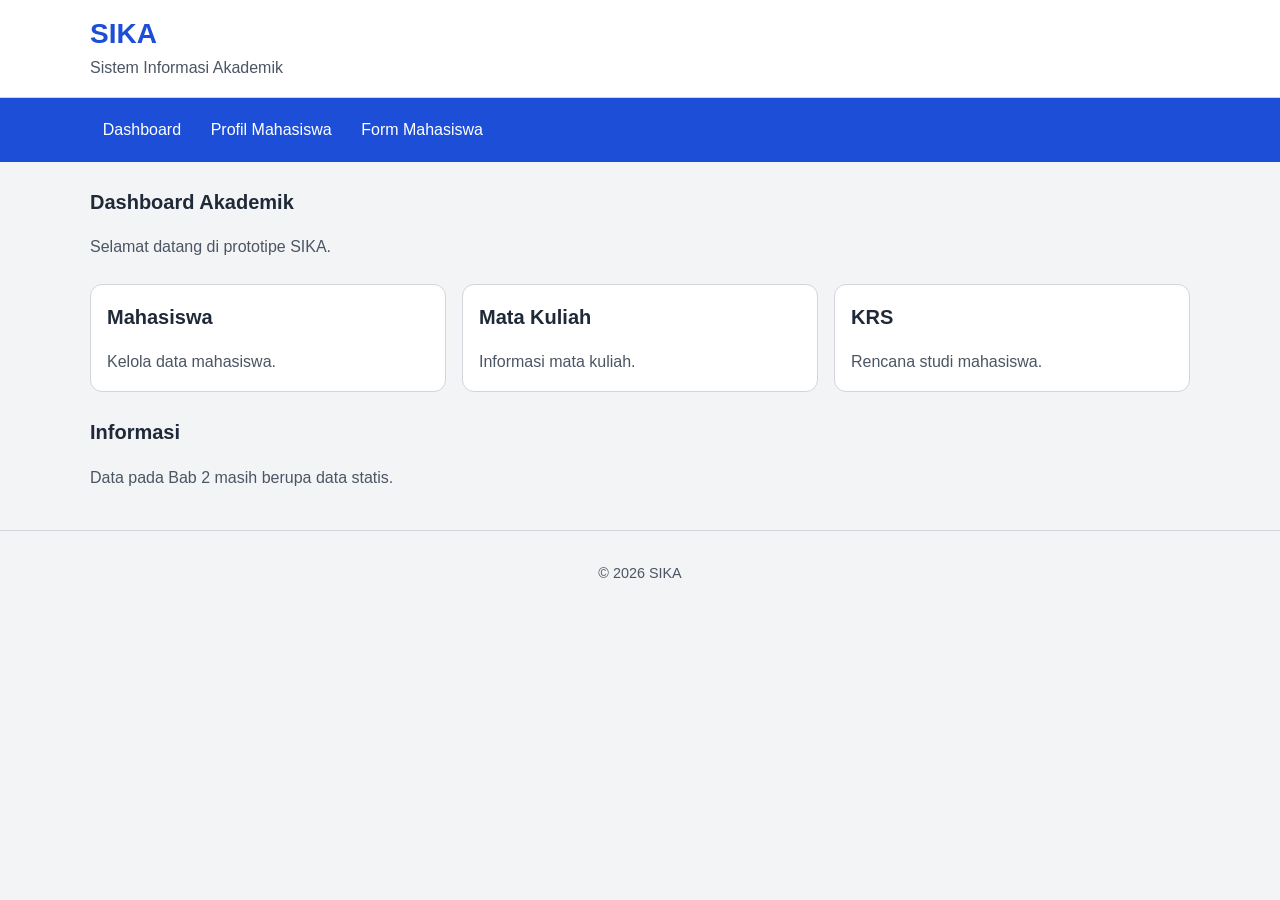
<file: sika/index.html>
<!DOCTYPE html>
<html lang="id">
<head>
    <meta charset="UTF-8">
    <meta name="viewport"
          content="width=device-width, initial-scale=1.0">
    <title>SIKA - Dashboard</title>
    <link rel="stylesheet" href="assets/css/style.css">
</head>
<body>
    <header>
        <div class="container">
            <h1>SIKA</h1>
            <p>Sistem Informasi Akademik</p>
        </div>
    </header>

    <nav aria-label="Navigasi utama">
        <div class="container">
            <ul>
                <li><a href="index.html">Dashboard</a></li>
                <li><a href="mahasiswa.html">Profil Mahasiswa</a></li>
                <li><a href="form-mahasiswa.html">Form Mahasiswa</a></li>
            </ul>
        </div>
    </nav>

    <main class="container">
        <section>
            <h2>Dashboard Akademik</h2>
            <p>Selamat datang di prototipe SIKA.</p>
        </section>

        <section class="dashboard-grid">
            <article class="card">
                <h2>Mahasiswa</h2>
                <p>Kelola data mahasiswa.</p>
            </article>
            <article class="card">
                <h2>Mata Kuliah</h2>
                <p>Informasi mata kuliah.</p>
            </article>
            <article class="card">
                <h2>KRS</h2>
                <p>Rencana studi mahasiswa.</p>
            </article>
        </section>

        <aside>
            <h2>Informasi</h2>
            <p>Data pada Bab 2 masih berupa data statis.</p>
        </aside>
    </main>

    <footer>
        <div class="container">
            <p>&copy; 2026 SIKA</p>
        </div>
    </footer>
</body>
</html>
</file>
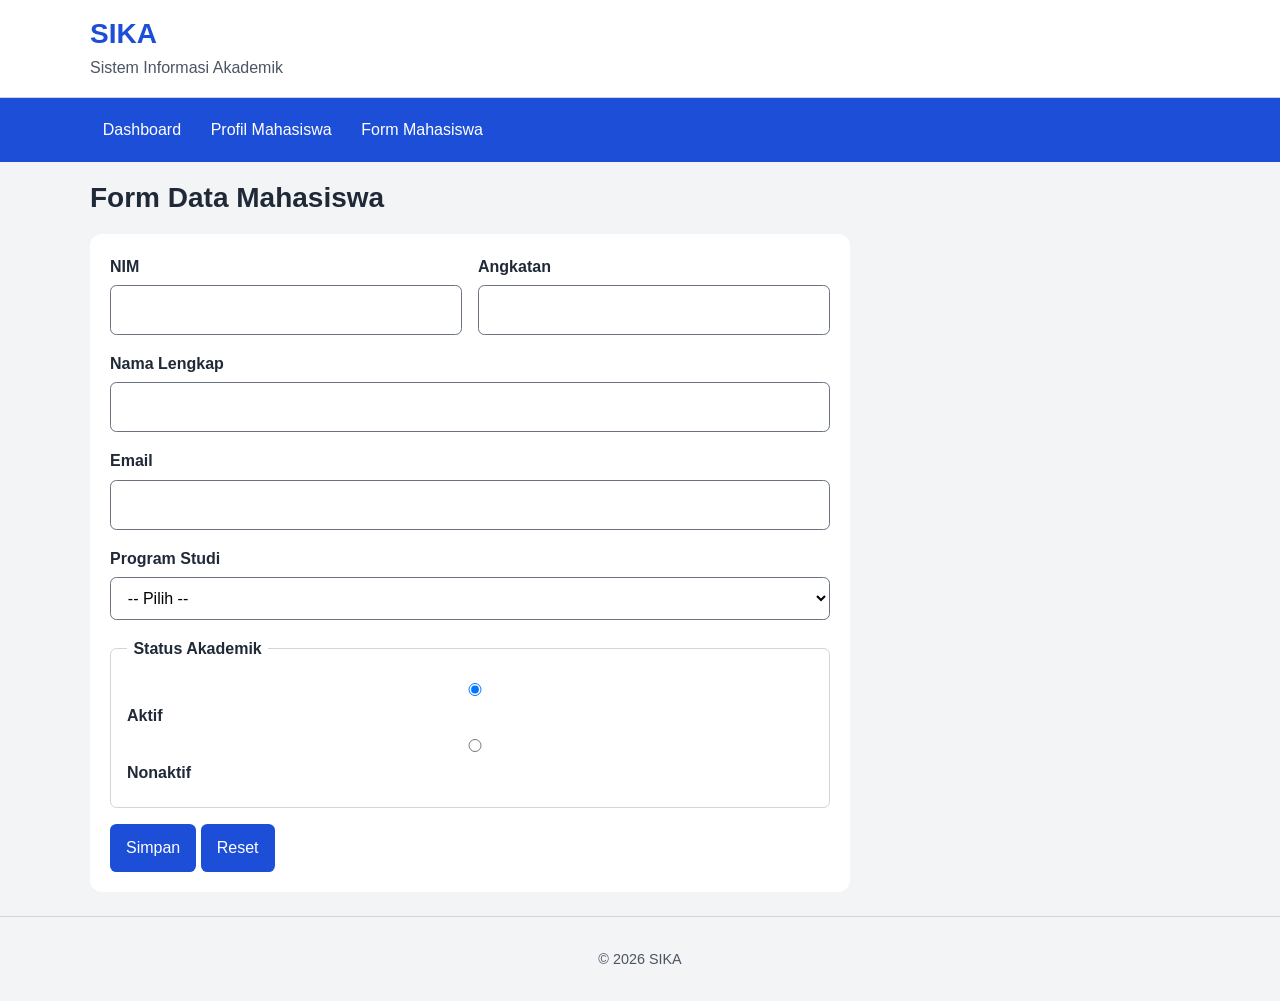
<file: sika/form-mahasiswa.html>
<!DOCTYPE html>
<html lang="id">
<head>
    <meta charset="UTF-8">
    <meta name="viewport"
          content="width=device-width, initial-scale=1.0">
    <title>SIKA - Form Mahasiswa</title>
    <link rel="stylesheet" href="assets/css/style.css">
</head>
<body>
    <header>
        <div class="container">
            <h1>SIKA</h1>
            <p>Sistem Informasi Akademik</p>
        </div>
    </header>

    <nav aria-label="Navigasi utama">
        <div class="container">
            <ul>
                <li><a href="index.html">Dashboard</a></li>
                <li><a href="mahasiswa.html">Profil Mahasiswa</a></li>
                <li><a href="form-mahasiswa.html">Form Mahasiswa</a></li>
            </ul>
        </div>
    </nav>

    <main class="container">
        <h1>Form Data Mahasiswa</h1>

        <form action="#" method="post">
            <div class="form-row">
                <div class="form-group">
                    <label for="nim">NIM</label>
                    <input type="text"
                           id="nim"
                           name="nim"
                           minlength="8"
                           maxlength="15"
                           required>
                </div>
                <div class="form-group">
                    <label for="angkatan">Angkatan</label>
                    <input type="number"
                           id="angkatan"
                           name="angkatan"
                           min="2020"
                           max="2030"
                           required>
                </div>
            </div>

            <div class="form-group">
                <label for="nama">Nama Lengkap</label>
                <input type="text"
                       id="nama"
                       name="nama"
                       minlength="3"
                       required>
            </div>

            <div class="form-group">
                <label for="email">Email</label>
                <input type="email"
                       id="email"
                       name="email"
                       required>
            </div>

            <div class="form-group">
                <label for="prodi">Program Studi</label>
                <select id="prodi" name="prodi" required>
                    <option value="">-- Pilih --</option>
                    <option value="TI">Teknik Informatika</option>
                    <option value="SI">Sistem Informasi</option>
                </select>
            </div>

            <fieldset>
                <legend>Status Akademik</legend>
                <input type="radio"
                       id="aktif"
                       name="status"
                       value="aktif"
                       checked>
                <label for="aktif">Aktif</label>

                <input type="radio"
                       id="nonaktif"
                       name="status"
                       value="nonaktif">
                <label for="nonaktif">Nonaktif</label>
            </fieldset>

            <button type="submit">Simpan</button>
            <button type="reset">Reset</button>
        </form>
    </main>

    <footer>
        <div class="container">
            <p>&copy; 2026 SIKA</p>
        </div>
    </footer>
</body>
</html>
</file>
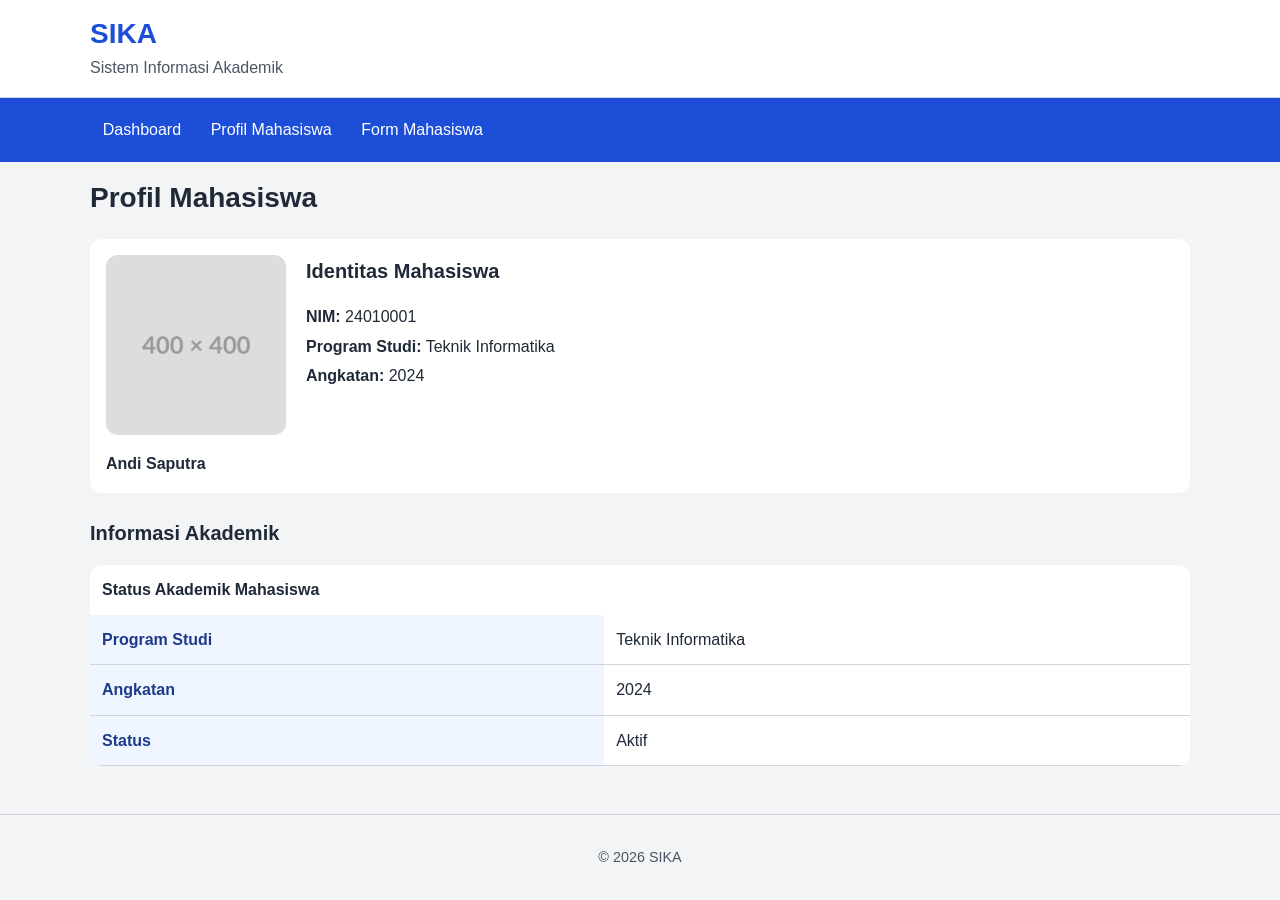
<file: sika/mahasiswa.html>
<!DOCTYPE html>
<html lang="id">
<head>
    <meta charset="UTF-8">
    <meta name="viewport"
          content="width=device-width, initial-scale=1.0">
    <title>SIKA - Profil Mahasiswa</title>
    <link rel="stylesheet" href="assets/css/style.css">
</head>
<body>
    <header>
        <div class="container">
            <h1>SIKA</h1>
            <p>Sistem Informasi Akademik</p>
        </div>
    </header>

    <nav aria-label="Navigasi utama">
        <div class="container">
            <ul>
                <li><a href="index.html">Dashboard</a></li>
                <li><a href="mahasiswa.html">Profil Mahasiswa</a></li>
                <li><a href="form-mahasiswa.html">Form Mahasiswa</a></li>
            </ul>
        </div>
    </nav>

    <main class="container">
        <h1>Profil Mahasiswa</h1>

        <section class="profile">
            <figure>
                <img src="assets/images/mahasiswa.jpg"
                     alt="Foto profil mahasiswa Andi Saputra">
                <figcaption>Andi Saputra</figcaption>
            </figure>
            <div class="profile-info">
                <h2>Identitas Mahasiswa</h2>
                <p><strong>NIM:</strong> 24010001</p>
                <p><strong>Program Studi:</strong> Teknik Informatika</p>
                <p><strong>Angkatan:</strong> 2024</p>
            </div>
        </section>

        <section>
            <h2>Informasi Akademik</h2>
            <div class="table-wrapper">
                <table>
                    <caption>Status Akademik Mahasiswa</caption>
                    <tbody>
                        <tr>
                            <th scope="row">Program Studi</th>
                            <td>Teknik Informatika</td>
                        </tr>
                        <tr>
                            <th scope="row">Angkatan</th>
                            <td>2024</td>
                        </tr>
                        <tr>
                            <th scope="row">Status</th>
                            <td>Aktif</td>
                        </tr>
                    </tbody>
                </table>
            </div>
        </section>
    </main>

    <footer>
        <div class="container">
            <p>&copy; 2026 SIKA</p>
        </div>
    </footer>
</body>
</html>
</file>
<file: sika/assets/css/style.css>
/* 1. Reset / Base */
* { box-sizing: border-box; }
html { font-size: 100%; }
body {
  margin: 0;
  font-family: Arial, Helvetica, sans-serif;
  line-height: 1.6;
  color: var(--text);
  background: var(--background);
}
img { max-width: 100%; height: auto; }

/* 2. Variables (design tokens) */
:root {
  --primary: #1d4ed8;
  --primary-dark: #1e40af;
  --surface: #ffffff;
  --background: #f3f4f6;
  --text: #1f2937;
  --muted: #4b5563;
  --border: #d1d5db;
  --danger: #b91c1c;
  --danger-bg: #fef2f2;
  --success: #166534;
  --success-bg: #f0fdf4;
  --radius: .75rem;
  --radius-sm: .4rem;
  --space-1: .5rem;
  --space-2: 1rem;
  --space-3: 1.5rem;
  --space-4: 2rem;
}

/* 3. Typography */
h1 { font-size: 1.75rem; line-height: 1.25; }
h2 { font-size: 1.25rem; }
p  { color: var(--muted); }
a  { color: var(--primary); }

/* 4. Layout */
.container { width: min(100% - 2rem, 1100px); margin-inline: auto; }
section { margin-block: var(--space-3); }
header { background: var(--surface); border-bottom: 1px solid var(--border); padding: var(--space-2) 0; }
header h1 { margin: 0; color: var(--primary); }
header p { margin: .25rem 0 0; }
main { padding-bottom: var(--space-3); }
footer { border-top: 1px solid var(--border); padding: var(--space-2) 0; text-align: center; color: var(--muted); font-size: .9rem; }

/* Flexbox: navigasi (satu dimensi) */
nav { background: var(--primary); }
nav ul { display: flex; flex-wrap: wrap; gap: .25rem; list-style: none; margin: 0; padding: .6rem 0; }
nav a { display: block; padding: .6rem .8rem; color: #fff; text-decoration: none; border-radius: .35rem; }
nav a:hover, nav a:focus { background: var(--primary-dark); }
nav a:focus-visible { outline: 3px solid #fff; outline-offset: 2px; }
nav a[aria-current="page"] { background: var(--primary-dark); text-decoration: underline; text-underline-offset: .3em; }

/* Skip link (aksesibilitas keyboard) */
.skip-link { position: absolute; left: -999px; top: 0; background: #fff; color: var(--primary); padding: .5rem 1rem; z-index: 10; }
.skip-link:focus { left: 0; }

/* Grid: dashboard (dua dimensi), mobile-first */
.dashboard-grid { display: grid; grid-template-columns: 1fr; gap: var(--space-2); margin-block: var(--space-3); }

/* 5. Components */
.card { background: var(--surface); border: 1px solid var(--border); border-radius: var(--radius); padding: var(--space-2); }
.card h2 { margin-top: 0; }
.card p { margin-bottom: 0; }

.profile { display: grid; grid-template-columns: 1fr; gap: 1.25rem; background: var(--surface); padding: var(--space-2); border-radius: var(--radius); }
.profile figure { margin: 0; }
.profile img { max-width: 180px; border-radius: var(--radius); }
.profile figcaption { margin-top: .5rem; font-weight: 600; }
.profile-info h2 { margin-top: 0; }
.profile-info p { margin: .25rem 0; color: var(--text); }

.btn-group { display: flex; flex-wrap: wrap; gap: .5rem; margin-top: var(--space-2); }

/* Status: warna + ikon + teks (tidak hanya warna) */
.alert { display: flex; gap: .6rem; align-items: flex-start; padding: .75rem 1rem; border-radius: var(--radius-sm); border: 2px solid; margin-block: .5rem; }
.alert strong { white-space: nowrap; }
.alert-error   { color: var(--danger);  background: var(--danger-bg);  border-color: var(--danger); }
.alert-success { color: var(--success); background: var(--success-bg); border-color: var(--success); border-style: dashed; }
.alert-error::before   { content: "\26A0"; }  /* simbol peringatan */
.alert-success::before { content: "\2714"; }  /* simbol centang */

/* 6. Forms & Tables */
form { max-width: 760px; background: var(--surface); padding: 1.25rem; border-radius: var(--radius); }
fieldset { border: 1px solid var(--border); border-radius: var(--radius-sm); margin: 0 0 1rem; padding: 1rem; }
legend { font-weight: 700; padding-inline: .4rem; }
.form-group { margin-bottom: 1rem; }
label { display: block; margin-bottom: .35rem; font-weight: 600; }
.hint { display: block; margin-top: .25rem; font-size: .875rem; color: var(--muted); }
input, select, textarea {
  width: 100%; padding: .7rem .8rem; border: 1px solid #6b7280;
  border-radius: var(--radius-sm); font: inherit; background: #fff;
}
input:focus, select:focus, textarea:focus { outline: 3px solid #93c5fd; outline-offset: 1px; border-color: var(--primary); }
.form-row { display: grid; grid-template-columns: 1fr; gap: var(--space-2); }
button, input[type="submit"], .btn {
  display: inline-block; border: 0; border-radius: var(--radius-sm); padding: .7rem 1rem;
  background: var(--primary); color: #fff; font: inherit; cursor: pointer; text-decoration: none; width: auto;
}
button:hover, input[type="submit"]:hover, .btn:hover { background: var(--primary-dark); }
button:focus-visible, .btn:focus-visible { outline: 3px solid #93c5fd; outline-offset: 2px; }
.btn-secondary { background: #fff; color: var(--primary); border: 2px solid var(--primary); }
.btn-secondary:hover { background: #eff6ff; }

.table-wrapper { overflow-x: auto; background: var(--surface); border-radius: var(--radius); }
table { width: 100%; min-width: 600px; border-collapse: collapse; }
caption { text-align: left; padding: .75rem; font-weight: 700; }
th, td { padding: .75rem; border-bottom: 1px solid var(--border); text-align: left; }
th { background: #eff6ff; color: #1e3a8a; }

/* 7. Media Queries (mobile-first) */
@media (max-width: 640px) {
  nav ul { flex-direction: column; }
}
@media (min-width: 640px) {
  .dashboard-grid { grid-template-columns: repeat(2, 1fr); }
}
@media (min-width: 700px) {
  .profile { grid-template-columns: 180px 1fr; }
}
@media (min-width: 768px) {
  .form-row { grid-template-columns: 1fr 1fr; }
}
@media (min-width: 960px) {
  .dashboard-grid { grid-template-columns: repeat(3, 1fr); }
}
@media (prefers-reduced-motion: reduce) {
  * { transition: none !important; animation: none !important; }
}
</file>
